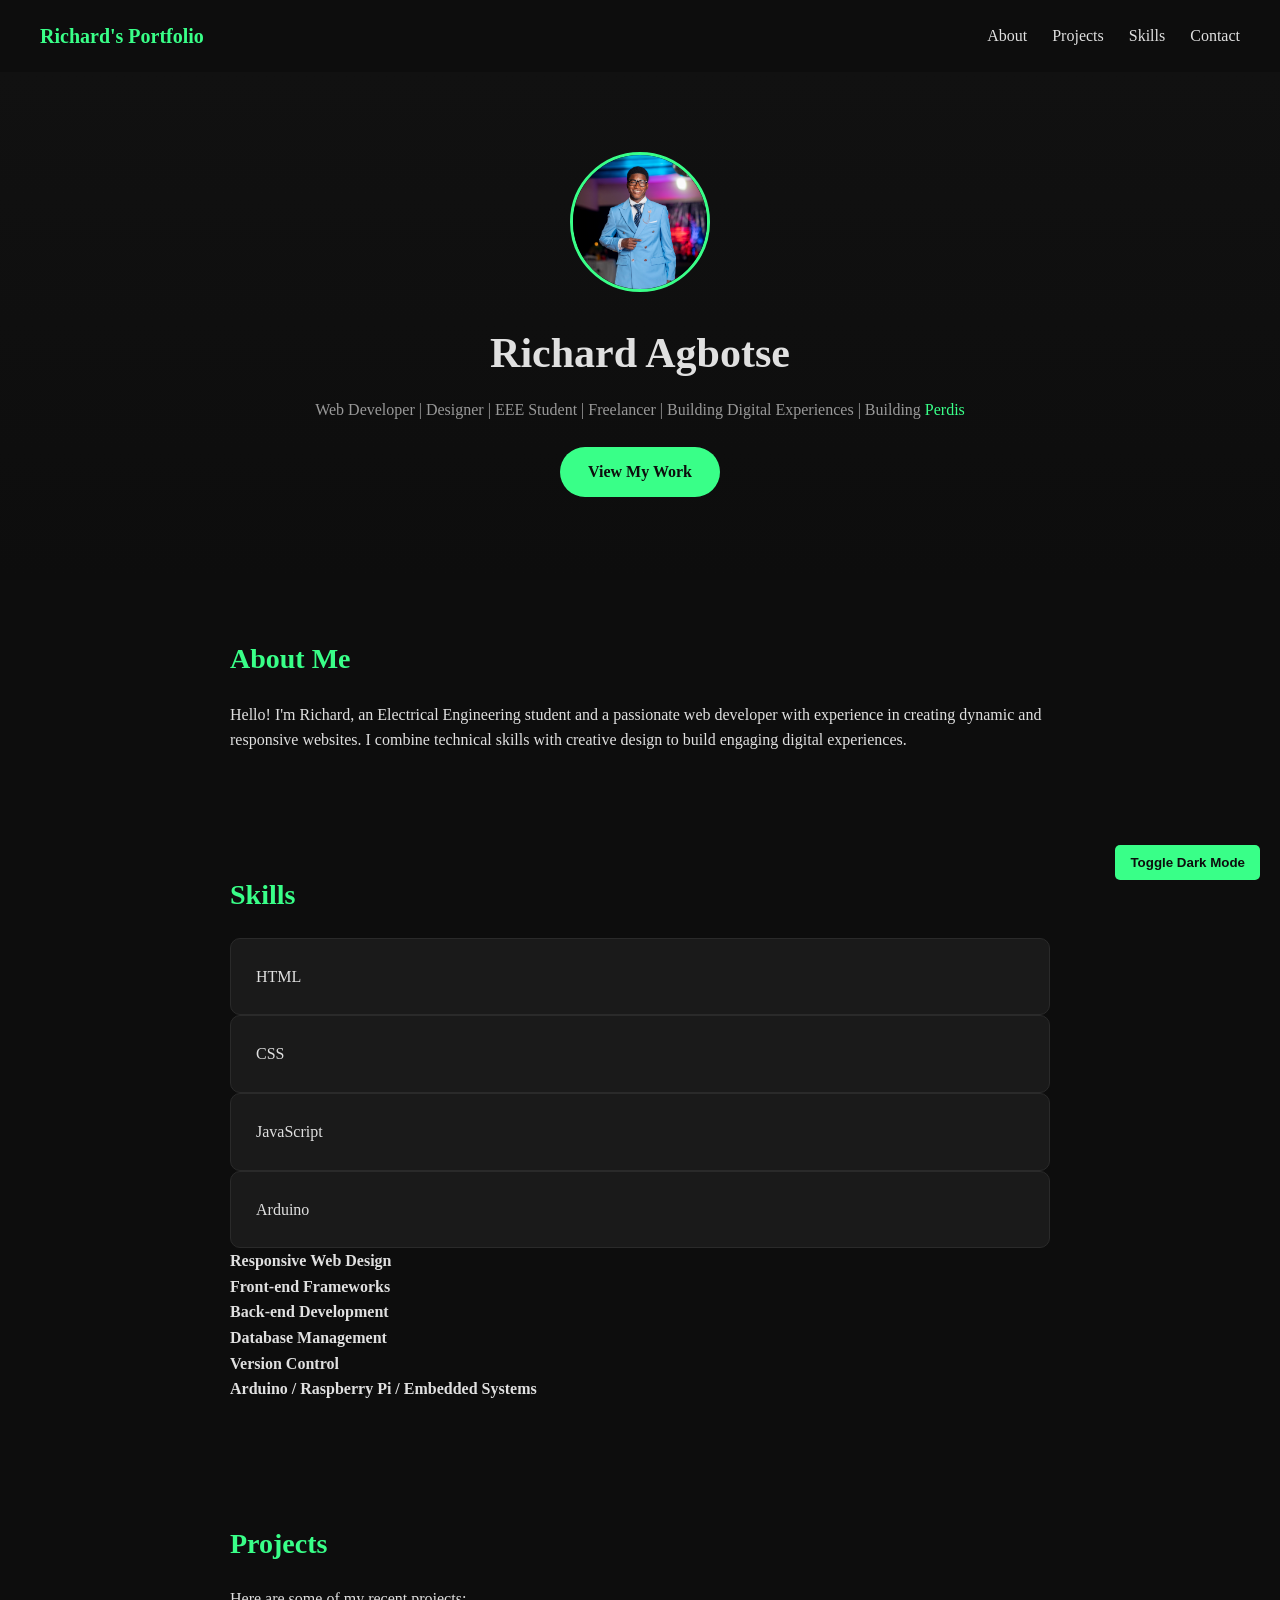
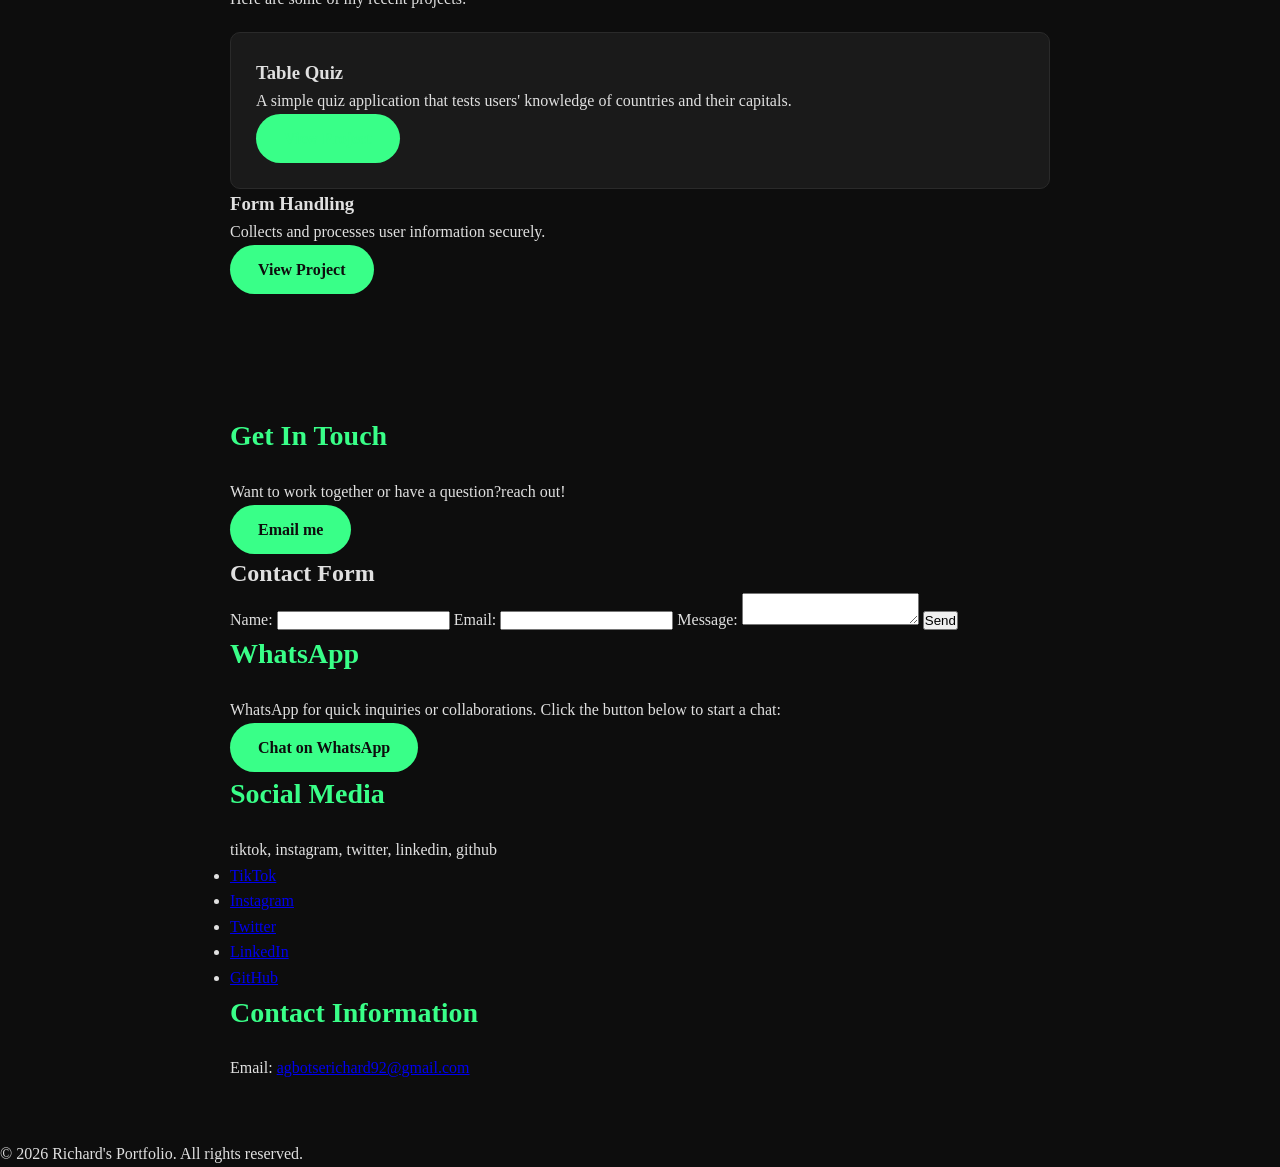
<file: index.html>
<!DOCTYPE html>
<html lang="en">
<head>
    <title>Richard's Portfolio</title>
    <link rel="stylesheet" href="style.css">
</head>
<body>
    
<nav>
    <div class="logo">Richard's Portfolio</div>
    <ul>
        <li><a href="#about">About</a></li>
        <li><a href="#projects">Projects</a></li>
        <li><a href="#skills">Skills</a></li>
        <li><a href="#contact">Contact</a></li>
    </ul>
</nav>

<header class="hero">
    <img src="EKE_6826.JPG" alt="Richard Agbotse" class="profile-pic">
    <h1>Richard Agbotse</h1>
    <p class="tagline">Web Developer | Designer | EEE Student | Freelancer | Building Digital Experiences | Building <span class="accent">Perdis</span></p>
    <a href="#projects" class="btn">View My Work</a>
</header>

<section id="about">
    <h2>About Me</h2>
    <p>Hello! I'm Richard, an Electrical Engineering student and a passionate web developer with experience in creating dynamic and responsive websites. I combine technical skills with creative design to build engaging digital experiences.</p>
</section>

<section id="skills">
    <h2>Skills</h2>
    <div class="skills-grid">
        <div class="skill-card">HTML</div>
        <div class="skill-card">CSS</div>
        <div class="skill-card">JavaScript</div>
        <div class="skill-card">Arduino</div>
    </div>
    <div class="skills-grid">
        <div class="skill">
            <h4>Responsive Web Design</h4>
        </div>
        <div class="skill">
            <h4>Front-end Frameworks</h4>
        </div>
        <div class="skill">
            <h4>Back-end Development</h4>
        </div>
        <div class="skill">
            <h4>Database Management</h4>
        </div>
        <div class="skill">
            <h4>Version Control</h4>
        </div>
        <div class="skill">
            <h4>Arduino / Raspberry Pi / Embedded Systems</h4>
        </div>
    </div>

</section>

        <section id="projects">
            <h2>Projects</h2>
            <p>Here are some of my recent projects:</p>
            <div class="project-grid">
                <div class="project-card">
                    <h3>Table Quiz</h3>
                    <p>A simple quiz application that tests users' knowledge of countries and their capitals.</p>
                    <a href="tablequiz.html" class="btn">View Project</a>
                </div>
                <!-- More project cards can be added here -->
            </div class="project-card">
                <h3>Form Handling</h3>
                <p>Collects and processes user information securely.</p>
                <a href="form.html" class="btn">View Project</a>
            </div>
        </div>
        </section>

        <section id="contact">
            <h2>Get In Touch</h2>
            <p>Want to work together or have a question?reach out!</p>
            <a href="mailton:agbotserichard92@gmail.com" class="btn">Email me</a>
            <h1>Contact Form</h1>
            <form id="contactForm">
                <label for="name">Name:</label>
                <input type="text" id="name" name="name" required>

                <label for="email">Email:</label>
                <input type="email" id="email" name="email" required>

                <label for="message">Message:</label>
                <textarea id="message" name="message" required></textarea>

                <button type="submit">Send</button>
            </form>
        <h2>WhatsApp</h2>
        <p>WhatsApp for quick inquiries or collaborations. Click the button below to start a chat:</p>
        <a href="https://wa.me/233535125053" class="btn">Chat on WhatsApp</a>
        <h2>Social Media</h2>
            <!-- Social media links can be added here -->tiktok, instagram, twitter, linkedin, github
            <ul class="social-links">
                <li><a href="https://www.tiktok.com/@yHans.Rich_papalisa" target="_blank">TikTok</a></li>
                <li><a href="https://www.instagram.com/Richard Agbotse" target="_blank">Instagram</a></li>
                <li><a href="https://twitter.com/Hans.richie" target="_blank">Twitter</a></li>
                <li><a href="https://www.linkedin.com/in/Agbotse-Richard/" target="_blank">LinkedIn</a></li>
                <li><a href="https://github.com/Agbotse-Richard" target="_blank">GitHub</a></li>
        <h2>Contact Information</h2>
        <p>Email: <a href="mailto:agbotserichard92@gmail.com">agbotserichard92@gmail.com</a></p>
            </ul>
        </section> 

        <button id="themeBtn">Toggle Dark Mode</button>

    <script src="script.js"></script>

    <footer>
        <p>&copy; 2026 Richard's Portfolio. All rights reserved.</p>
    </footer>

</body>
</html>
</file>
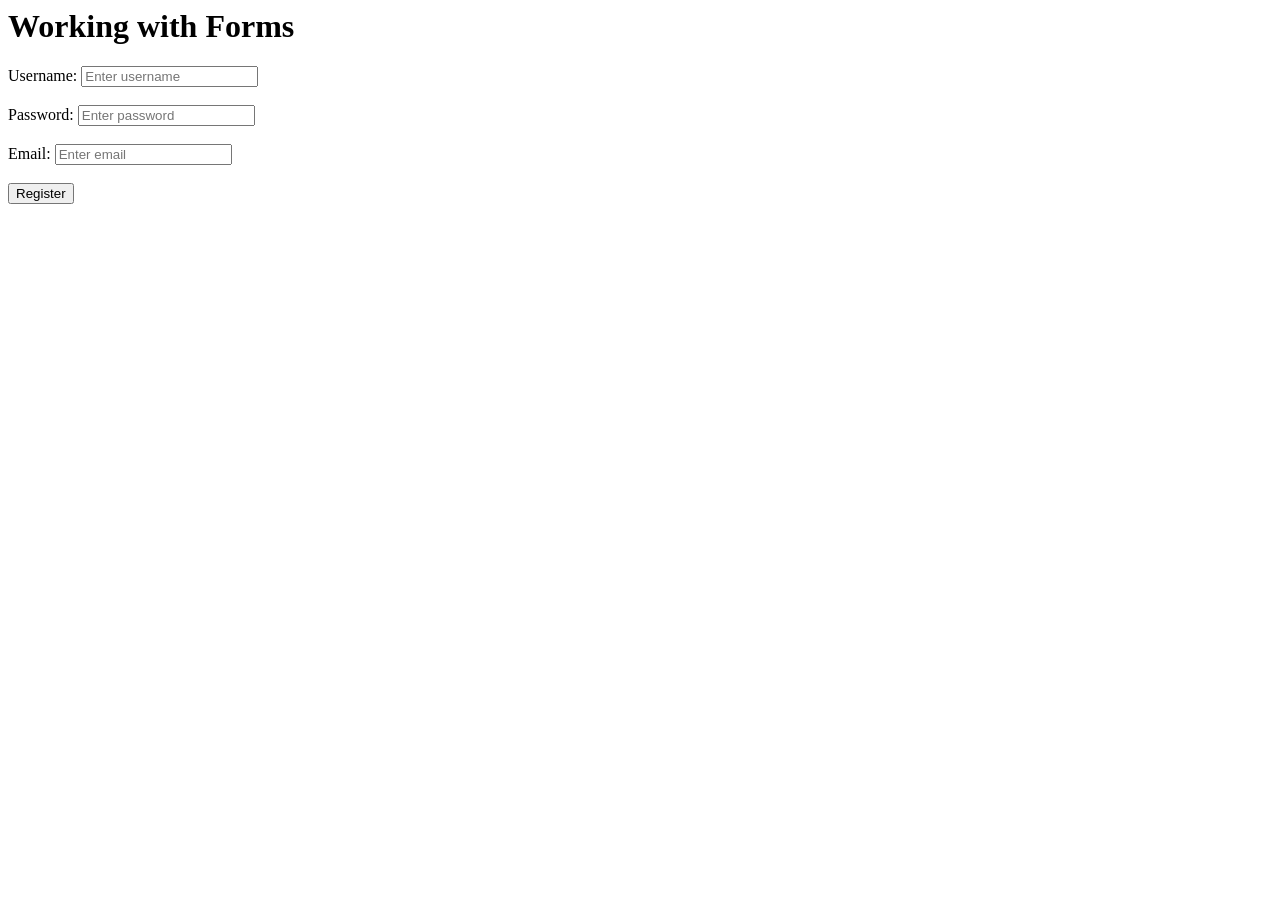
<file: form.html>
<html>
    <head>
        <title>Tables</title>
    </head>
    <body>
      <form action="index.html">
        <h1>Working with Forms</h1>
        <label for="username">Username:</label>
        <input type="text" name="username" placeholder="Enter username">
        <br><br>
        <label for="password">Password:</label>
        <input type="password" name="password" placeholder="Enter password">
        <br><br>  
        <label for="email">Email:</label>   
        <input type="email" name="email" placeholder="Enter email">
        <br><br>
        <input type="submit" value="Register">
      </form>
    </body>
</html>
</file>
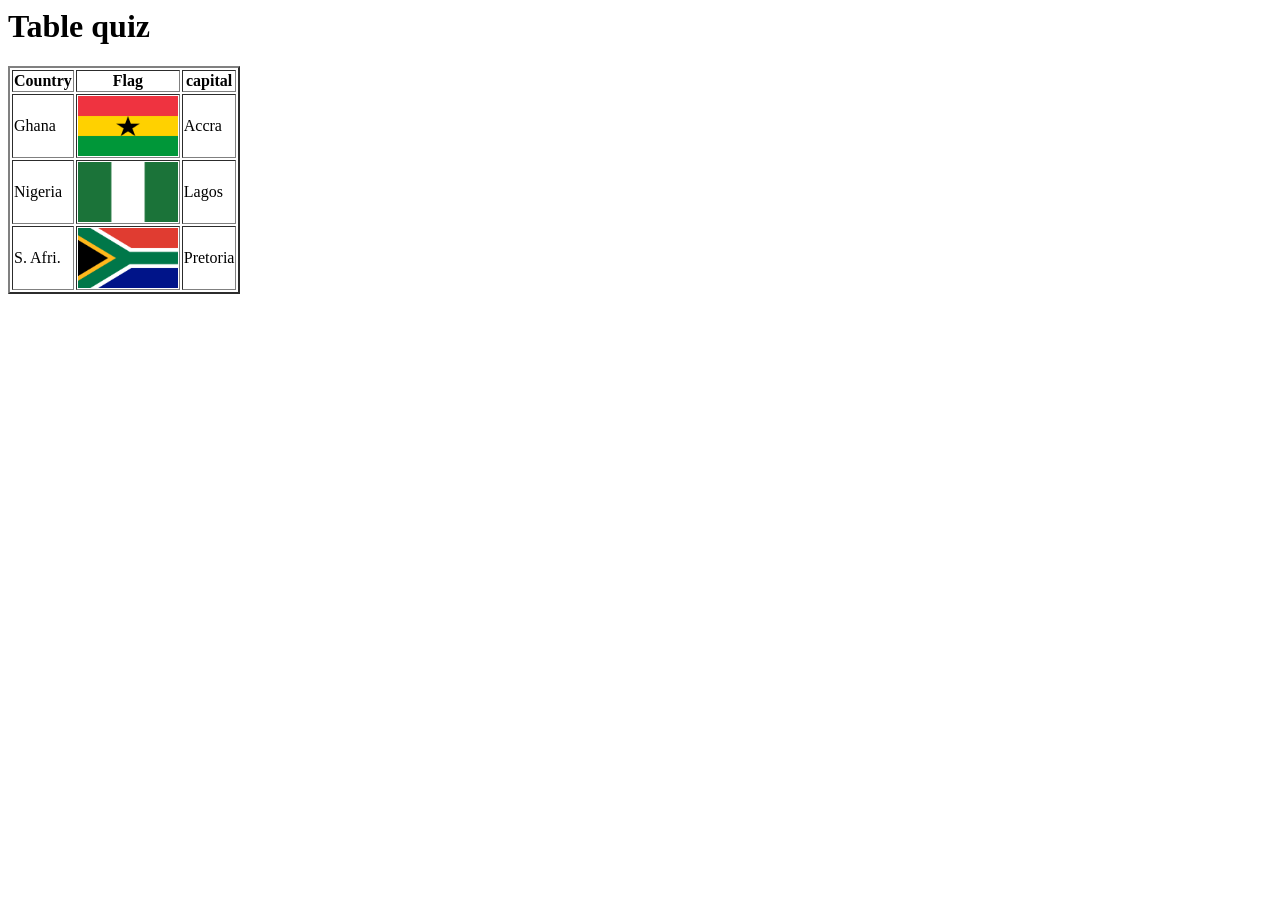
<file: tablequiz.html>
<html>
    <head>
        <title>Table quiz</title>
    </head>
    <body>
     <h1>Table quiz</h1>  
     <table border="2">
        <thead>
            <th>Country</th>
            <th>Flag</th>
            <th>capital</th>
        </thead>
        <tbody>
            <tr>
                <td>Ghana</td>
                <td><img src="ghana-flag.png" alt="Ghana Flag" width="100" height="60"></td>
                <td>Accra</td>
            </tr>
            <tr>
                <td>Nigeria</td>
                <td><img src="nigeria-flag.png" alt="Nigeria Flag" width="100" height="60"></td>
                <td>Lagos</td>
            </tr>
            <tr>
                <td>S. Afri.</td>
                <td><img src="south-africa-flag.png" alt="South Africa Flag" width="100" height="60"></td>
                <td>Pretoria</td>
            </tr>

    </body>
</html>
</file>
<file: style.css>
* { box-sizing: border-box; margin: 0;padding: 0;}
body {
    font-family: "Segoe UI" Arial, sans-serif;
    background-color: #0d0d0d;
    color: #e0e0e0;
   line-height: 1.6;    
}

.accent { color: #39ff88; }

nav {
    display: flex;
    justify-content: space-between;
    align-items: center;
    padding: 20px 40px;
    background-attachment: #111;
}

.logo { font-weight: bold; font-size: 20px; color: #39ff88; }
nav ul { list-style: none; display: flex; gap: 25px; }
nav a { color: #e0e0e0; text-decoration: none; }
nav a:hover { color: #39ff88;}

.hero{
    text-align: center;
    padding: 80px 20px;
    background: linear-gradient(180deg, #111 0%, #0d0d0d 100%) ;
}

.profile-pic {
    width: 140px;
    height: 140px;
    border-radius: 50%;
    object-fit: cover;
    border: 3px solid #39ff88;
    margin-bottom: 20px;
}

.hero h1 { font-size: 42px; margin-bottom: 10px; }
.tagline { color: #999; margin-bottom: 25px; }

.btn {
    display: inline-block;
    padding: 12px 28px;
    background: #39ff88;
    color: #0d0d0d;
    text-decoration: none;
    border-radius: 30px;
    font-weight: bold;
    transition: o.3s;
}
.btn:hover { background: #2ed976;}

section { padding: 60px 40px; max-width: 900px; margin: 0 auto; }
h2 {font-size: 28px; margin-bottom: 20px; color:#39ff88}

.skill-grid, .project-grid {
    display: grid;
    grid-template-columns: repeat(auto-fit, mimmax(200px,1fr));
    gap: 20px;
    margin-top: 20px;
}

.skill-card, .project-card{
    background: #1a1a1a;
    padding: 25px;
    border-radius: 10px;
    border: 1px solid #2a2a2a;
    transition: 0.3s;
}
.skill-card:hover, .project-card:hover {
    transform: translateY(-5px);
    border-color: #39ff88;
}
.project-card a { color:#39ff88; text-decoration: none; }

#themeBtn {
    position: fixed;
    bottom: 20px;
    right: 20px;
    padding: 10px 15px;
    border: none;
    border-radius: 5px;
    background: #39ff88;
    color: #0d0d0d;
    cursor: pointer;
    font-weight: bold;
}
body.light-mode {
    background: #f5f5f5;
    color: #111;
}
</file>
